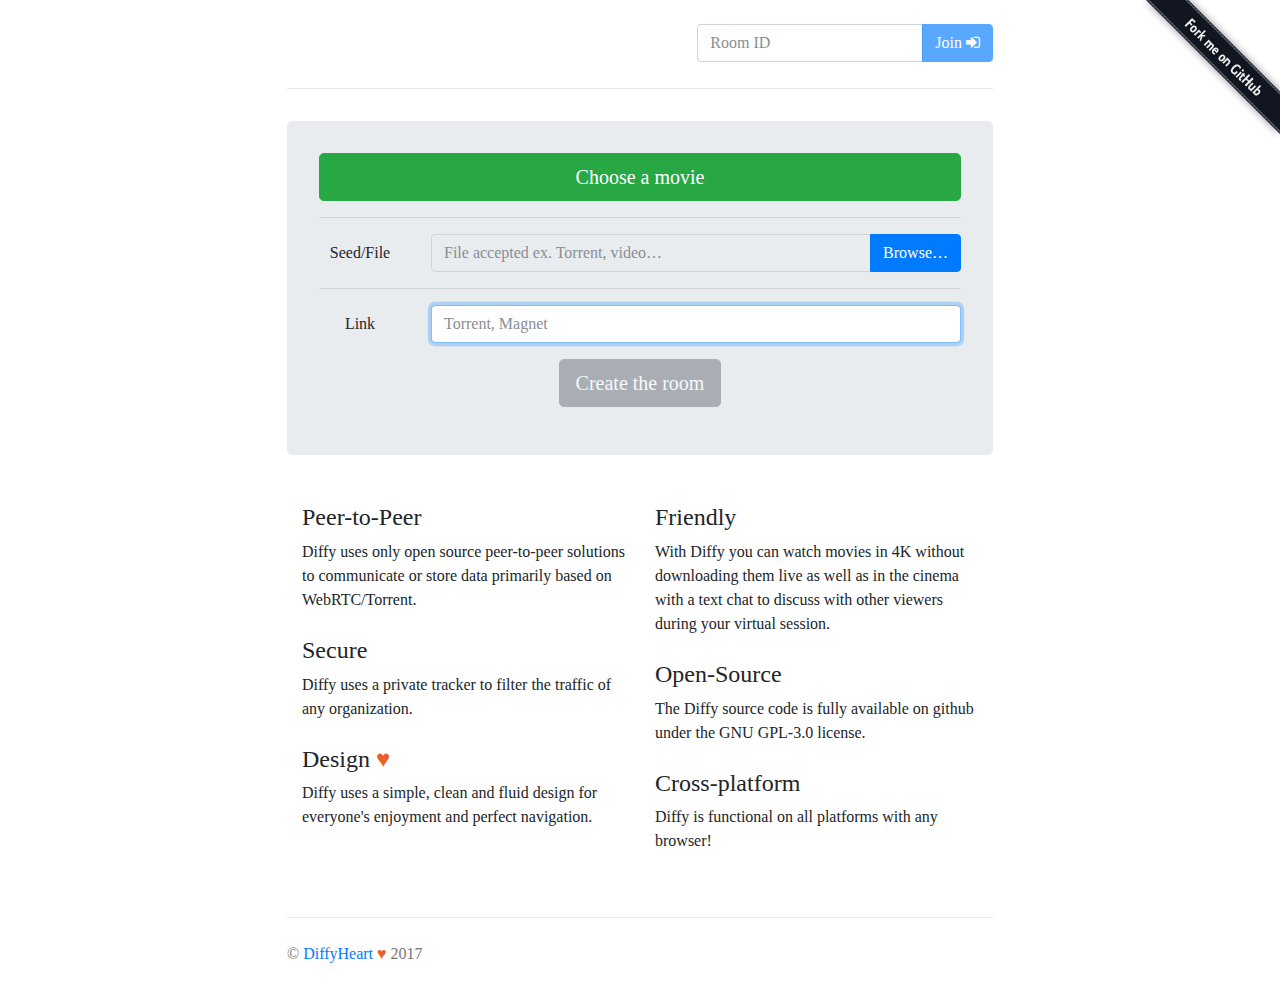
<file: index.html>
<!doctype html>
<html lang="en-US" xml:lang='en' xmlns:fb='http://www.facebook.com/2008/fbml' xmlns:og='http://opengraphprotocol.org/schema/' xmlns='http://www.w3.org/1999/xhtml'>
	<head>
		<title>Diffy - Live watching with your friends using streaming torrent.</title>
		<meta charset="utf-8">
		<meta http-equiv="Content-Type" content="text/html; charset=utf-8">
		<META HTTP-EQUIV="CONTENT-LANGUAGE" CONTENT="en">
		<META NAME="ROBOTS" CONTENT="INDEX,FOLLOW">
		<META NAME="REVISIT-AFTER" CONTENT="1days">
		<meta name="viewport" content="width=device-width, initial-scale=1, shrink-to-fit=no">
		<meta name="author" content="https://github.com/diffyheart/">
		<link rel="canonical" href="https://github.com/diffyheart/" />
		<meta name="description" content="Diffy, streaming movies based on the torrent with your live friends and chatting with them at the same time with a real-time chat, a concept based on torrent networks or Bittorent consisting of a private tracker filtering harmful traffic all its designating for, Mac, Windows, and Linux.">
		<meta property="og:title" content="Diffy - Live watching with your friends using streaming torrent, or your video in torrent (Bittorent protocol) with secure tracker.">
		<meta property="og:type" content="website">
		<meta content='Diffy' property='og:site_name'>
		<meta property="og:image" content="/img/diffyheart.png">
		<link rel="mask-icon" href="/img/diffyheart.svg" color="#D91E18">
		<meta name="msapplication-TileColor" content="#b91d47">
		<meta name="msapplication-TileImage" content="/diffyheart.png">
		<link href="https://diffyheart.github.io/img/favicon.ico" rel="icon" type="image/x-icon">
		<link href="https://diffyheart.github.io/img/favicon.ico" rel="shortcut icon" type="image/x-icon">
		<meta name="fragment" content="!"/>
		<!--[if lt IE 9]>
		<script src="https://html5shim.googlecode.com/svn/trunk/html5.js"></script>
		<![endif]-->
	</head>
	<body>
		<div class="forkme">
			<a href="https://github.com/diffyheart/diffyheart.github.io/">
				<img style="position: absolute; top: 0px; right: 0px; border: 0px none; opacity: 1;" src="img/forkme.png" alt="Fork me on GitHub">
			</a>
		</div>
		<div class="container">
			<header class="header clearfix">
				<nav>
					<ul class="nav nav-pills float-right">
						<div class="form-inline my-2 my-lg-0">
						<div class="input-group">
							<input id="roomid" type="text" class="form-control" pattern="^[a-z0-9A-Z]{5}$" minlength="5" maxlength="5" placeholder="Room ID" />
							<span class="input-group-btn">
								<button type="button" id="submitroomid" class="btn btn-primary" disabled="">Join <i class="fa fa-sign-in" aria-hidden="true"></i></button>
							</span>
						</div>
					</ul>
				</nav>
				<h3 class="text-muted animate-reveal animate-first">Diffy <font class="hearttext">&hearts;</font></h3>
			</header>
			<main role="main">
				<div id="createroomdesign">
					<div class="jumbotron">
						<p><button id="choosemovie" class="btn btn-success btn-lg btn-block" data-toggle="modal" data-target="#exampleModal">Choose a movie</button></p>
						<!--<hr class="styleOR">
						<div id="seeddropzone"><form action="/upload" class="dropzone needsclick dz-clickable" id="demo-upload">
							<div class="dz-message needsclick">
								Drop files here or click to upload.<br>
								<span class="note needsclick">(This is just a demo dropzone. Selected files are <strong>not</strong> actually uploaded.)</span>
							</div>
						</form></div>-->
						<hr class="styleOR">
						<form id="inputroom">
							<div class="form-group row">
								<label for="fileselected" class="col-2 col-form-label">Seed/File</label>
								<div class="col-10">
									<div class="input-group">
										<input id="filename" type="text" class="form-control" placeholder="File accepted ex. Torrent, video&hellip;" readonly="" />
										<span class="input-group-btn">
											<div class="btn btn-primary">
												Browse&hellip; <input id="fileselected" accept=".torrent,video/mp4,video/m4a,video/m4v" type="file" style="display: none;">
											</div>
										</span>
									</div>
								</div>
							</div>
						</form>
						<hr class="styleOR">
						<div class="form-group row">
							<label for="linkselected" class="col-2 col-form-label">Link</label>
							<div class="col-10">
								<input id="linkselected" class="form-control" type="text" placeholder="Torrent, Magnet" id="link-text-input" pattern="^(magnet:\?xt=urn:[a-z0-9]+:[a-z0-9]{20,50}[\S]+|https?:\/\/[\S]+?\.torrent)$" autofocus><!-- TODO: pattern="(magnet:\?xt=urn:[a-z0-9]+:[a-z0-9]{32}|http(s)?:\/\/[\S]+?\.(mp4|m4a|m4v))" -->
							</div>
						</div>
						<p><button id="createroom" class="btn btn-lg btn-secondary" disabled="">Create the room</button></p>
					</div>
				</div>
				<div class="modal fade" id="exampleModal" tabindex="-1" role="dialog" aria-labelledby="exampleModalLabel" aria-hidden="true">
				  <div class="modal-dialog" role="document">
				    <div class="modal-content">
				      <div class="modal-header">
				        <h5 class="modal-title" id="exampleModalLabel">Modal title</h5>
				        <button type="button" class="close" data-dismiss="modal" aria-label="Close">
				          <span aria-hidden="true">&times;</span>
				        </button>
				      </div>
				      <div class="modal-body">
				        ...
				      </div>
				      <div class="modal-footer">
				        <button type="button" class="btn btn-secondary" data-dismiss="modal">Close</button>
				        <button type="button" class="btn btn-primary">Save changes</button>
				      </div>
				    </div>
				  </div>
				</div>
				<div id="roomdesign" style="display: none;">
					<div class="card mb-3">
						<div class="media-wrapper card-img-top">
							<div class="player">
								<video id="streamingplayer" width="640" height="360" preload="none" style="max-width:100%;" type="video/mp4" playsinline webkit-playsinline></video>
							</div>
						</div>
						<div class="card-body">
							<h4 class="card-title">The Martian <button id="playstream" class="btn btn-lg btn-danger pull-right">Play!</button></h4>
							<p class="card-text">This is a wider card with supporting text below as a natural lead-in to additional content. This content is a little bit longer.</p>
							<p class="card-text">
								<small class="text-muted">Peers : <span id="numpeers">0</span></small>
							</p>
						</div>
					</div>
					<div class="card">
						<div class="card-body">
							<h4 class="card-title"><i class="fa fa-bullhorn" aria-hidden="true"></i> Live Chat<a class="pull-right"><i class="fa fa-external-link" aria-hidden="true"></i></a></h4>
							<ul class="list-group" id="chat-output"></ul>
							<div class="input-group">
								<input for="msg-submit" type="text" autocorrect="on" autocapitalize="on" class="form-control" id="chat-input" />
								<span class="input-group-btn">
									<button type="submit" class="btn btn-default" id="msg-submit">Send Message <i class="fa fa-paper-plane-o" aria-hidden="true"></i></button>
								</span>
							</div>
							<div class="card-block">
								<p class="card-text"><span class="badge badge-default">Connected: <span id="numconnected">0</span></span></p>
							</div>
						</div>
					</div>
				</div>
				<div class="row marketing">
					<div class="col-lg-6">
						<h4>Peer-to-Peer</h4>
						<p>Diffy uses only open source peer-to-peer solutions to communicate or store data primarily based on WebRTC/Torrent.</p>
						<h4>Secure</h4>
						<p>Diffy uses a private tracker to filter the traffic of any organization.</p>
						<h4>Design <font class="hearttext">&hearts;</font></h4>
						<p>Diffy uses a simple, clean and fluid design for everyone's enjoyment and perfect navigation.</p>
					</div>
					<div class="col-lg-6">
						<h4>Friendly</h4>
						<p>With Diffy you can watch movies in 4K without downloading them live as well as in the cinema with a text chat to discuss with other viewers during your virtual session.</p>
						<h4>Open-Source</h4>
						<p>The Diffy source code is fully available on github under the GNU GPL-3.0 license.</p>
						<h4>Cross-platform</h4>
						<p>Diffy is functional on all platforms with any browser!</p>
					</div>
				</div>
			</main>
			<footer class="footer">
				<p>&copy; <a href="https://github.com/diffyheart" target="_blank">DiffyHeart</a> <font style="color: #EB5E28;">&hearts;</font> 2017</p>
			</footer>
			<script src="js/runtime.js" async></script>
			<noscript>Your browser does not support JavaScript!</noscript>
		</div>
	</body>
</html>
</file>
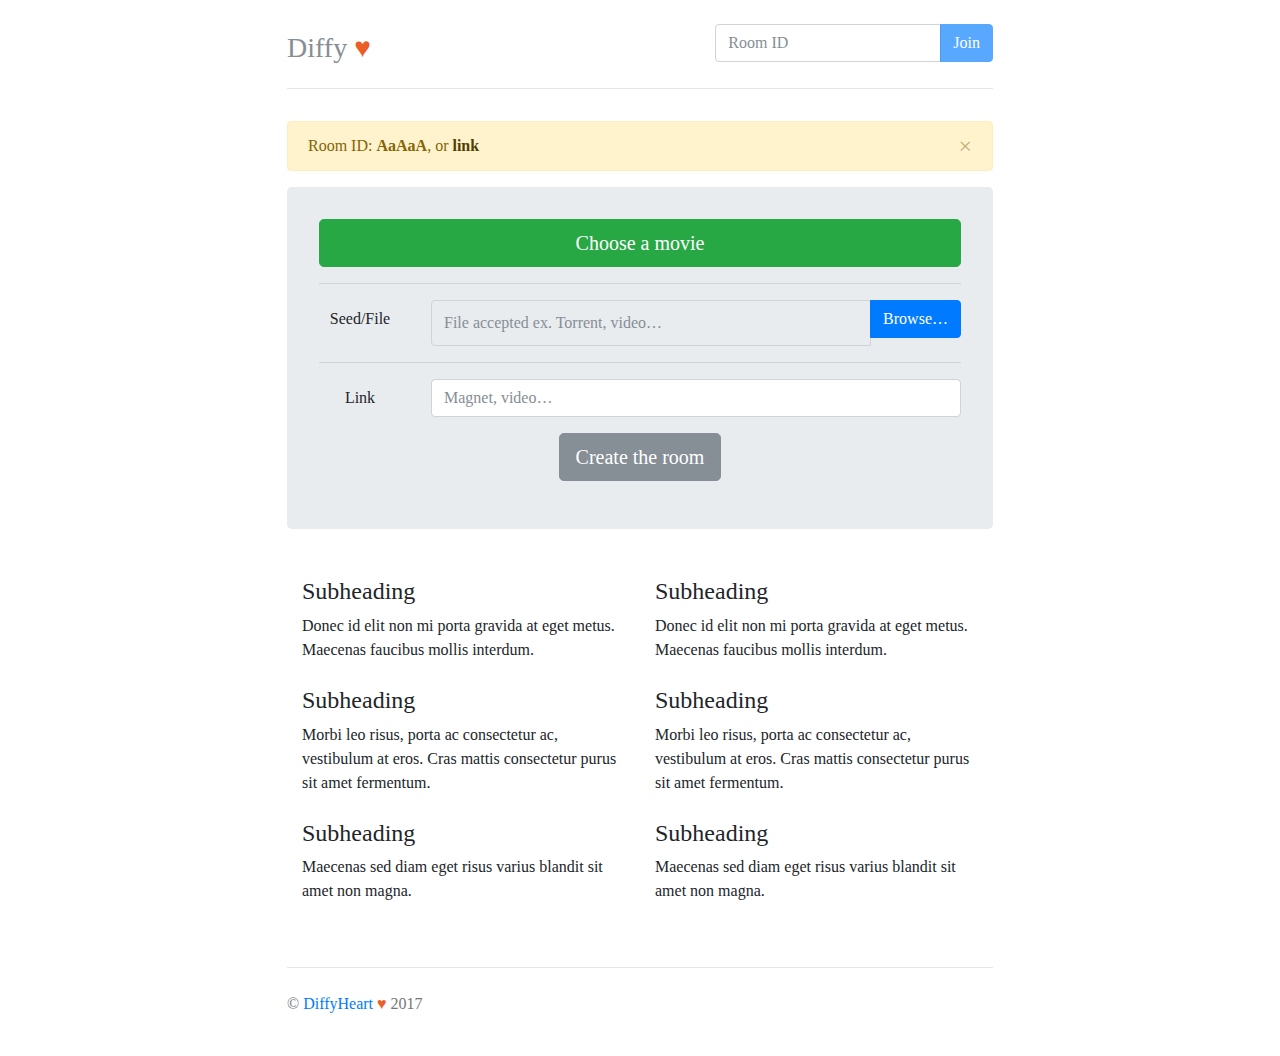
<file: room.html>
<!doctype html>
<html lang="en">
	<head>
		<title>Diffy</title>
		<meta charset="utf-8">
		<meta name="viewport" content="width=device-width, initial-scale=1, shrink-to-fit=no">
		<meta name="description" content="">
		<meta name="author" content="aabb">
		<link href="https://diffyheart.github.io/img/favicon.ico" rel="icon" type="image/x-icon">
		<link href="https://diffyheart.github.io/img/favicon.ico" rel="shortcut icon" type="image/x-icon">
	</head>
	<body>
		<div class="container">
			<header class="header clearfix">
				<nav>
					<ul class="nav nav-pills float-right">
						<div class="form-inline my-2 my-lg-0">
						<div class="input-group">
							<input id="roomid" type="text" class="form-control" minlength="5" maxlength="5" placeholder="Room ID" />
							<span class="input-group-btn">
								<button id="submitroomid" class="btn btn-primary" disabled="">Join</button>
							</span>
						</div>
					</ul>
				</nav>
				<h3 class="text-muted">Diffy <font class="hearttext">&hearts;</font></h3>
			</header>
			<main role="main">
				<div class="alert alert-warning alert-dismissible fade show" role="alert">
					<button type="button" class="close" data-dismiss="alert" aria-label="Close">
						<span aria-hidden="true">×</span>
					</button>
					Room ID: <strong onclick="autoselect(this)">AaAaA</strong>, or <a href="#" class="alert-link">link</a>
				</div>
				<div class="jumbotron">
					<p><a id="choosemovie" class="btn btn-success btn-lg btn-block" href="#" role="button">Choose a movie</a></p>
					<hr/>
					<div class="form-group row">
						<label class="col-2 col-form-label">Seed/File</label>
						<div class="col-10">
							<div class="input-group">
								<input id="filename" type="text" class="form-control" placeholder="File accepted ex. Torrent, video&hellip;" readonly="" />
								<span class="input-group-btn">
									<label class="btn btn-primary">
										Browse&hellip; <input accept=".torrent,video/webm,video/mp4" type="file" style="display: none;">
									</label>
								</span>
							</div>
						</div>
					</div>
					<hr/>
					<div class="form-group row">
						<label for="link-text-input" class="col-2 col-form-label">Link</label>
						<div class="col-10">
							<input class="form-control" type="text" placeholder="Magnet, video&hellip;" id="link-text-input">
						</div>
					</div>
					<p><a class="btn btn-lg btn-secondary" href="#" role="button">Create the room</a></p>
				</div>
				<div class="row marketing">
					<div class="col-lg-6">
						<h4>Subheading</h4>
						<p>Donec id elit non mi porta gravida at eget metus. Maecenas faucibus mollis interdum.</p>
						<h4>Subheading</h4>
						<p>Morbi leo risus, porta ac consectetur ac, vestibulum at eros. Cras mattis consectetur purus sit amet fermentum.</p>
						<h4>Subheading</h4>
						<p>Maecenas sed diam eget risus varius blandit sit amet non magna.</p>
					</div>
					<div class="col-lg-6">
						<h4>Subheading</h4>
						<p>Donec id elit non mi porta gravida at eget metus. Maecenas faucibus mollis interdum.</p>
						<h4>Subheading</h4>
						<p>Morbi leo risus, porta ac consectetur ac, vestibulum at eros. Cras mattis consectetur purus sit amet fermentum.</p>
						<h4>Subheading</h4>
						<p>Maecenas sed diam eget risus varius blandit sit amet non magna.</p>
					</div>
				</div>
			</main>
			<footer class="footer">
				<p>&copy; <a href="https://github.com/diffyheart" target="_blank">DiffyHeart</a> <font style="color: #EB5E28;">&hearts;</font> 2017</p>
			</footer>
			<script src="js/runtime.js" async></script>
		</div>
	</body>
</html>
</file>
